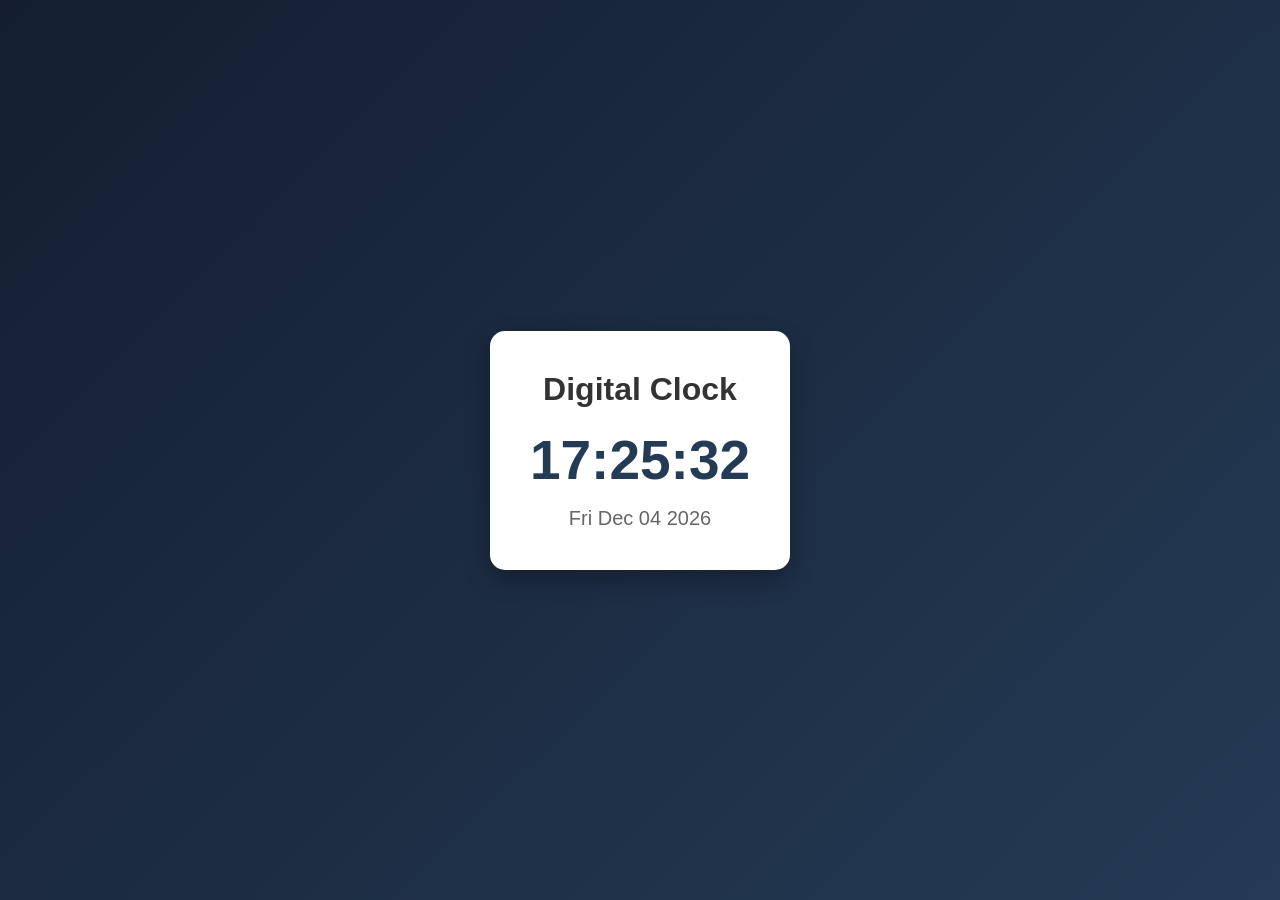
<file: Digital-Clock/index.html>
<!DOCTYPE html>
<html lang="en">
<head>
    <meta charset="UTF-8">
    <meta name="viewport" content="width=device-width, initial-scale=1.0">
    <link rel="stylesheet" href="style.css">
    <title>Digital Clock</title>
</head>
<body>
    <div class="clock-container"> 
       <h1> Digital Clock</h1>
<div id="clock"> 
    00:00:00
</div>
<div id="date">
      Loading Date...
</div>
    </div>
    <script src="app.js"></script>
</body>
</html>
</file>
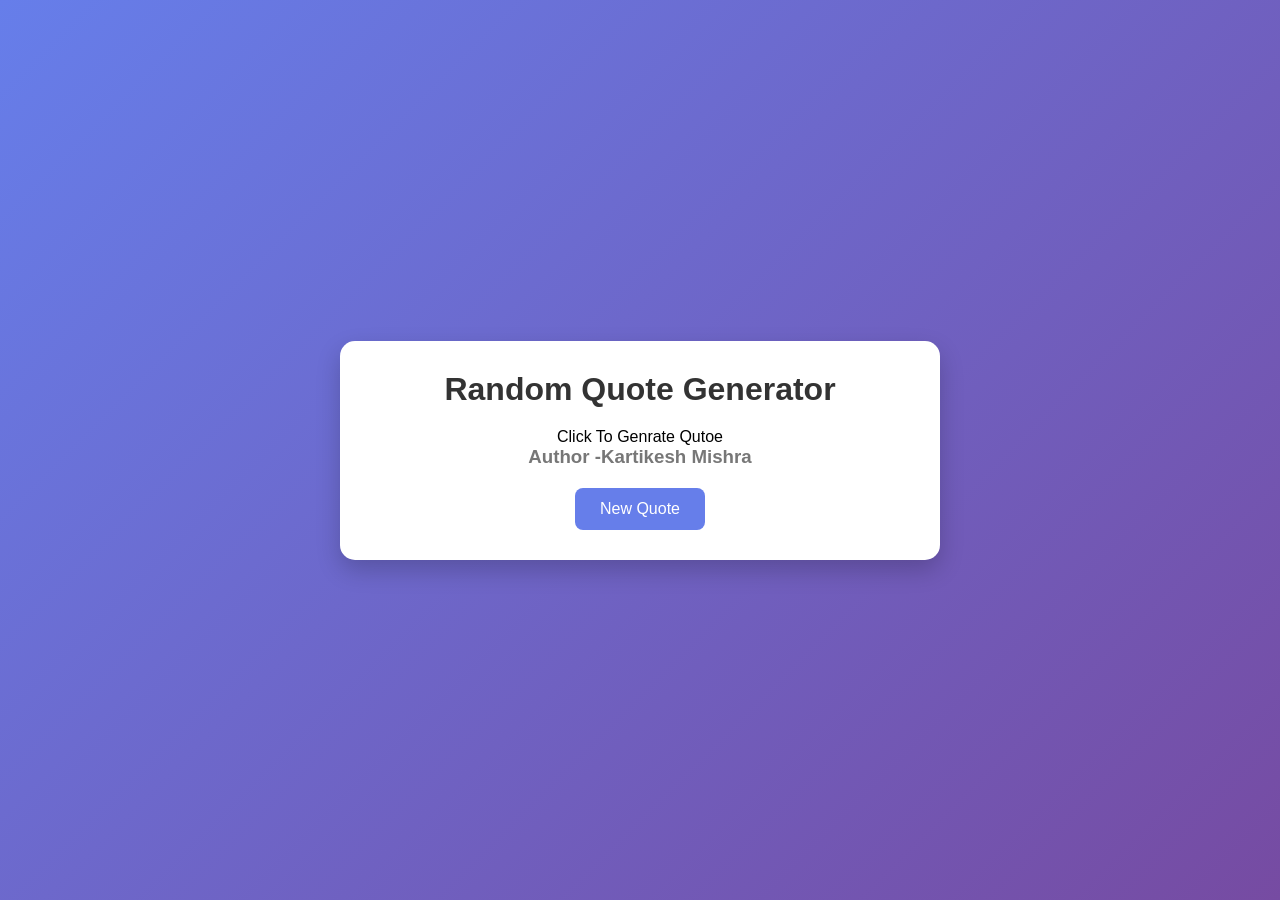
<file: Random-Quote-Generator/index.html>
<!DOCTYPE html>
<html lang="en">
<head>
    <meta charset="UTF-8">
    <meta name="viewport" content="width=device-width, initial-scale=1.0">
    <link rel="stylesheet" href="style.css">
    <title>Random-Quote-Generator</title>
</head>
<body>
    <div class="containor">
           <h1>Random Quote Generator</h1>
           <div class="quote-box">
            <p id="Quote"> Click To Genrate Qutoe</p>
            <h3 id="author"> Author -Kartikesh Mishra</h3>
         </div>
         <button id="btn"> New Quote </button>

         <!-- <input type="text" id="myInput" value="Text to be copied!">
         <button onclick="handleCopy()">Copy Text</button> -->
        </div>
  
<script src="app.js"> </script>
</body>
</html>
</file>
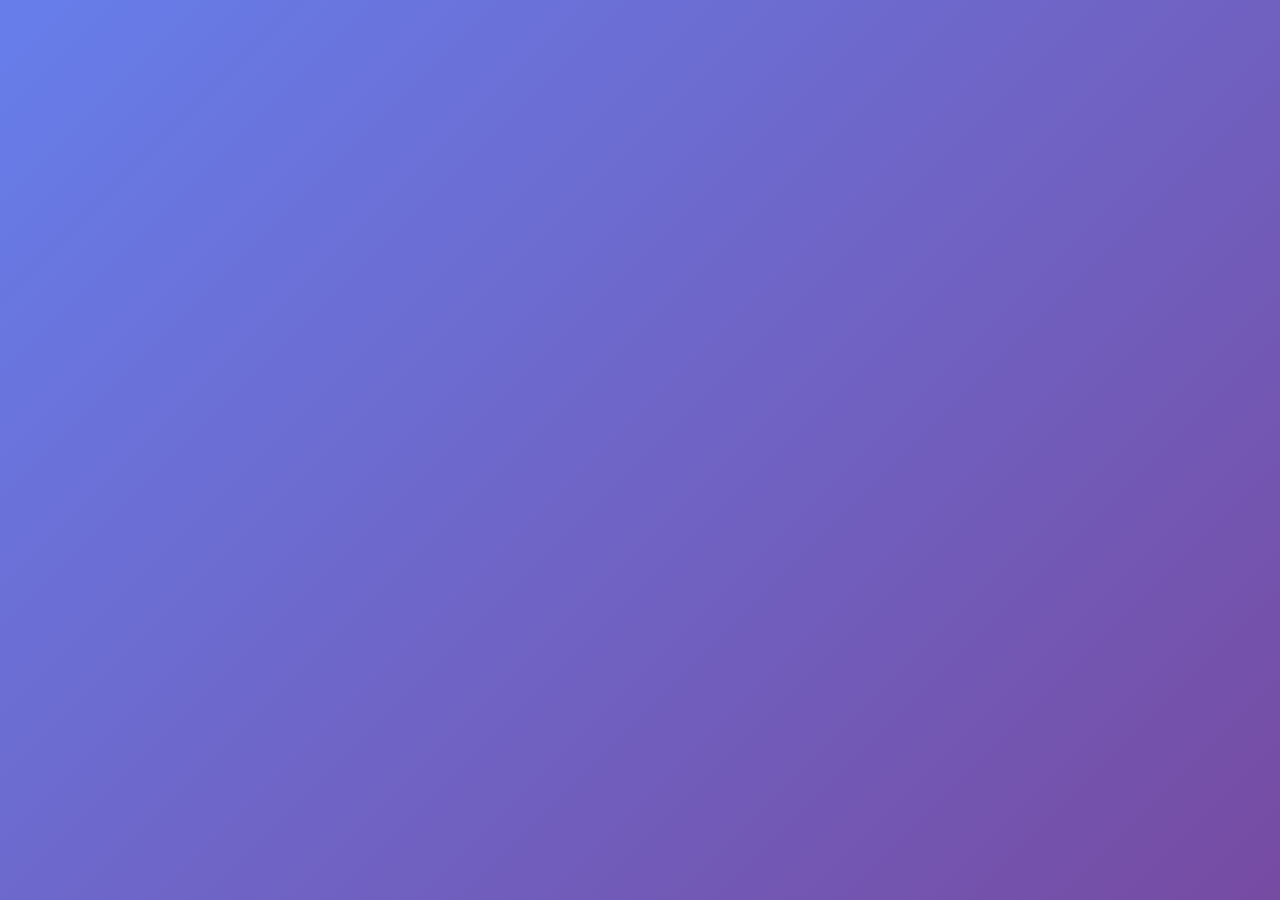
<file: Todo-App/index.html>
<!DOCTYPE html>
<html lang="en">
<head>
    <meta charset="UTF-8">
    <meta name="viewport" content="width=device-width, initial-scale=1.0">
    <link rel="stylesheet" href="style.css">
    <title>Todo-App/title>
</head>
<body>
<h2> Todo App By Kartikesh</h2>
<input type="text" placeholder="Enter Your Task"> 
<button> Add Task</button>
<ul>
    <li> Eat </li>
    <li> Sleep </li>
    <li> Code </li>
</ul>

 <script src="app.js"> </script>   
</body>
</html>
</file>
<file: Digital-Clock/style.css>
*{
    margin: 0;
    padding: 0;
    box-sizing: border-box;
    font-family: Arial, Helvetica, sans-serif;
}
body{
    height: 100vh;
    display: flex;
    justify-content: center;
    align-items: center;
    background:linear-gradient(135deg,#141e30,#243b55);
}
.clock-container{
    text-align: center;
    background: white;
    padding: 40px;
    border-radius: 15px;
     box-shadow:0 10px 25px rgba(0,0,0,0.3);
}

h1{
    margin-bottom: 20px;
    color: #333;
}

#clock{
    font-size: 55px;
    font-weight: bold;
    color: #243b55;
}
#date{
    margin-top: 15px;
    font-size: 20px;
    color: #666;
}
</file>
<file: Random-Quote-Generator/style.css>
*{
    margin: 0;
    padding: 0;
    box-sizing: border-box;
    font-family: Arial, Helvetica, sans-serif;
}
body{
    height: 100vh;
    display: flex;
    justify-content: center;
    align-items: center;
    background:linear-gradient(135deg,#667eea,#764ba2);
    transition:0.5s;
}
.containor{
    width: 90%;
    max-width: 600px;
    text-align: center;
    background-color: white;
    padding: 30px;
    border-radius: 15px;
    box-shadow:0 10px 25px rgba(0,0,0,0.2);
}

h1{
    margin-bottom: 20px;
    color:#333;
}
.quote-box{
    margin: 20px 0;
}
#quote{
    font-size: 22px;
    color: #444;
    margin-bottom: 15px;
    
}
#author{
    color: #777;
}
button{
padding: 12px 25px;
border:none;
background: #667eea;
color: white;
font-size: 16px;
border-radius: 8px;
cursor: pointer;
transition: 0.3s;
}
button:hover{
     background:#4a5fd4;
     transform:scale(1.05);
}
</file>
<file: Todo-App/style.css>
/* Google Font */
@import url('https://fonts.googleapis.com/css2?family=Poppins:wght@300;400;500;600;700&display=swap');

*{
    margin: 0;
    padding: 0;
    box-sizing: border-box;
    font-family: "Poppins", sans-serif;
}

body{
    min-height: 100vh;
    display: flex;
    flex-direction: column;
    align-items: center;
    padding-top: 80px;
    background: linear-gradient(
        135deg,
        #667eea 0%,
        #764ba2 100%
    );
}

/* Heading */
h2{
    color: white;
    font-size: 2.5rem;
    margin-bottom: 30px;
    text-shadow: 0 5px 15px rgba(0,0,0,0.2);
    animation: fadeIn 1s ease;
}

/* Input */
input{
    width: 400px;
    max-width: 90%;
    padding: 15px 20px;
    border: none;
    outline: none;
    border-radius: 12px;
    font-size: 1rem;
    background: rgba(255,255,255,0.2);
    backdrop-filter: blur(10px);
    color: white;
    margin-bottom: 15px;
    transition: 0.3s ease;
}

input::placeholder{
    color: rgba(255,255,255,0.8);
}

input:focus{
    transform: scale(1.03);
    box-shadow: 0 0 20px rgba(255,255,255,0.3);
}

/* Button */
button{
    padding: 14px 30px;
    border: none;
    border-radius: 12px;
    background: white;
    color: #764ba2;
    font-size: 1rem;
    font-weight: 600;
    cursor: pointer;
    transition: all 0.3s ease;
    margin-bottom: 30px;
}

button:hover{
    transform: translateY(-3px);
    box-shadow: 0 10px 20px rgba(0,0,0,0.2);
}

button:active{
    transform: scale(0.95);
}

/* Todo Container */
ul{
    width: 500px;
    max-width: 90%;
    list-style: none;
}

/* Todo Item */
li{
    background: rgba(255,255,255,0.15);
    backdrop-filter: blur(10px);
    color: white;
    padding: 16px 20px;
    margin-bottom: 15px;
    border-radius: 12px;
    font-size: 1rem;
    transition: 0.3s ease;
    animation: slideUp 0.4s ease;
    border-left: 5px solid white;
}

li:hover{
    transform: translateX(8px);
    background: rgba(255,255,255,0.25);
}

/* Animations */
@keyframes slideUp{
    from{
        opacity: 0;
        transform: translateY(20px);
    }
    to{
        opacity: 1;
        transform: translateY(0);
    }
}

@keyframes fadeIn{
    from{
        opacity: 0;
        transform: translateY(-20px);
    }
    to{
        opacity: 1;
        transform: translateY(0);
    }
}

/* Mobile Responsive */
@media(max-width:600px){

    h2{
        font-size: 1.8rem;
        text-align: center;
    }

    input{
        width: 90%;
    }

    button{
        width: 90%;
    }

    ul{
        width: 90%;
    }
}

li{
    display: flex;
    justify-content: space-between;
    align-items: center;
    gap: 10px;
}

.priority{
    background: #ff9800;
    color: white;
    padding: 4px 10px;
    border-radius: 20px;
    font-size: 0.8rem;
    font-weight: 600;
}

.delete-btn{
    background: crimson;
    color: white;
    border: none;
    padding: 8px 14px;
    border-radius: 8px;
    cursor: pointer;
    font-size: 0.9rem;
}

.delete-btn:hover{
    background: darkred;
}
</file>
